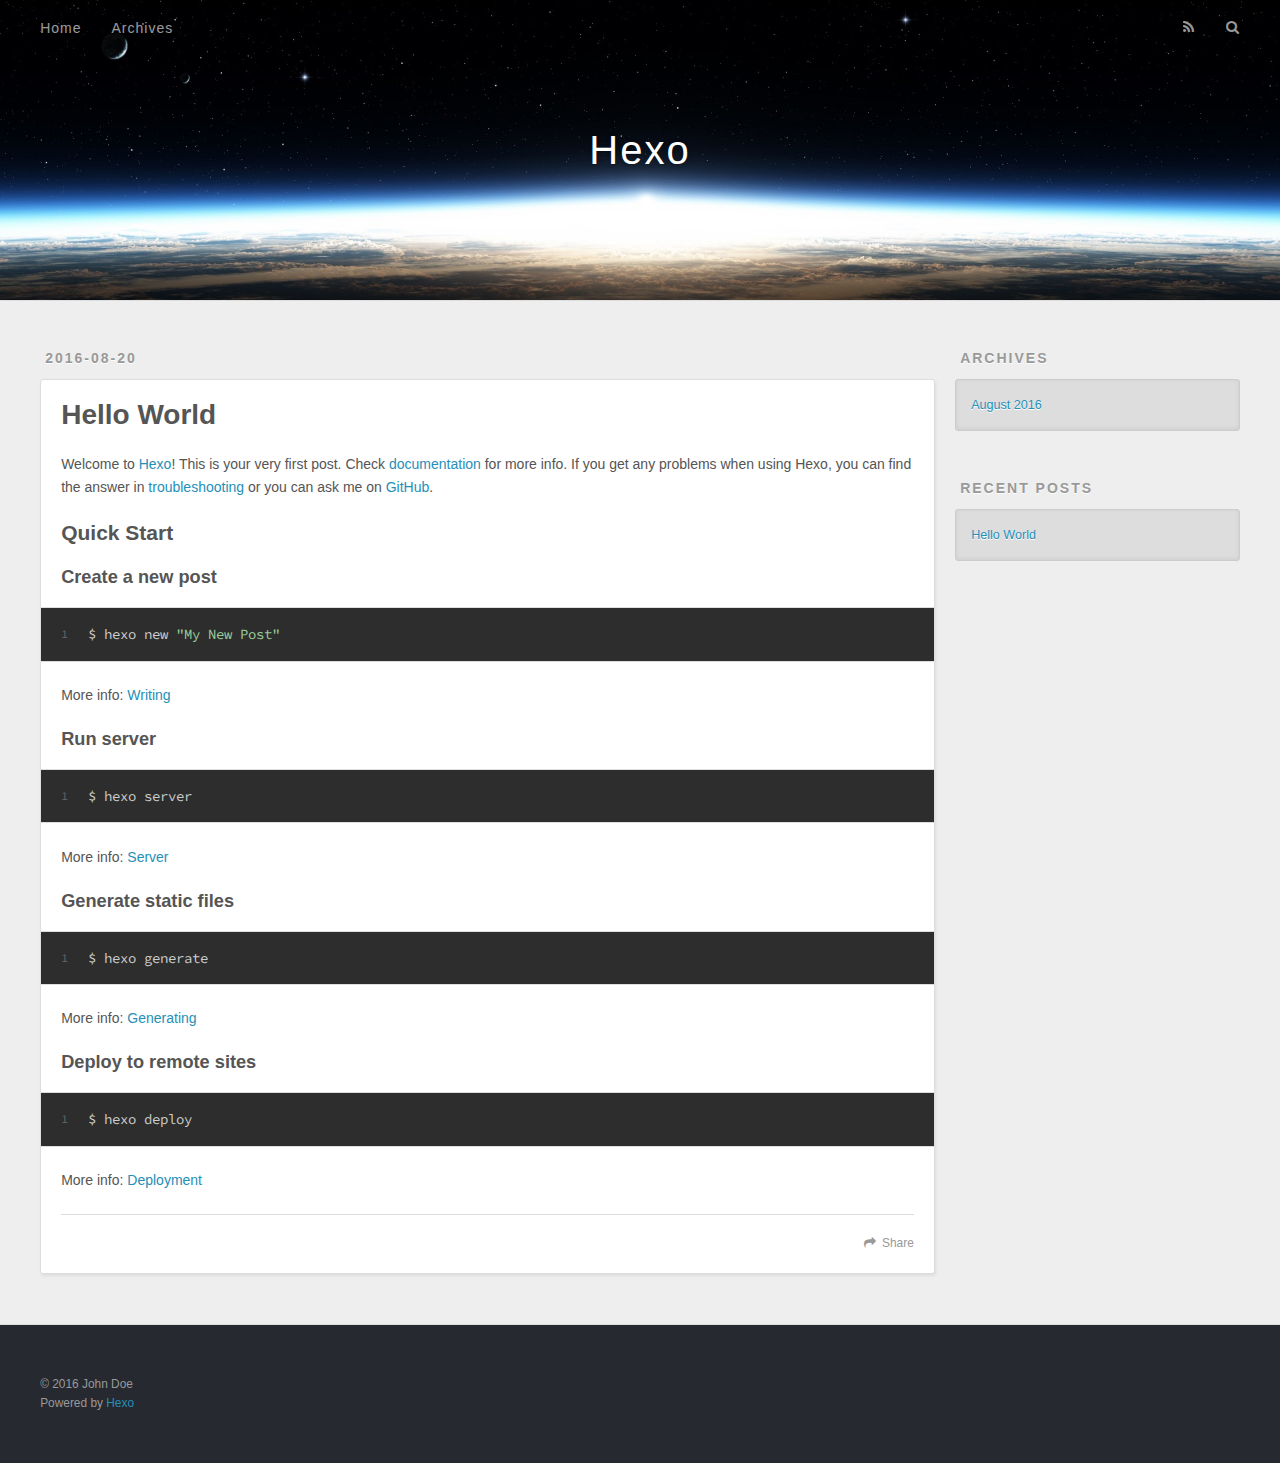
<file: index.html>
<!DOCTYPE html>
<html>
<head>
  <meta charset="utf-8">
  
  <title>Hexo</title>
  <meta name="viewport" content="width=device-width, initial-scale=1, maximum-scale=1">
  <meta property="og:type" content="website">
<meta property="og:title" content="Hexo">
<meta property="og:url" content="http://yoursite.com/index.html">
<meta property="og:site_name" content="Hexo">
<meta name="twitter:card" content="summary">
<meta name="twitter:title" content="Hexo">
  
    <link rel="alternate" href="/atom.xml" title="Hexo" type="application/atom+xml">
  
  
    <link rel="icon" href="/favicon.png">
  
  
    <link href="//fonts.googleapis.com/css?family=Source+Code+Pro" rel="stylesheet" type="text/css">
  
  <link rel="stylesheet" href="/css/style.css">
  

</head>

<body>
  <div id="container">
    <div id="wrap">
      <header id="header">
  <div id="banner"></div>
  <div id="header-outer" class="outer">
    <div id="header-title" class="inner">
      <h1 id="logo-wrap">
        <a href="/" id="logo">Hexo</a>
      </h1>
      
    </div>
    <div id="header-inner" class="inner">
      <nav id="main-nav">
        <a id="main-nav-toggle" class="nav-icon"></a>
        
          <a class="main-nav-link" href="/">Home</a>
        
          <a class="main-nav-link" href="/archives">Archives</a>
        
      </nav>
      <nav id="sub-nav">
        
          <a id="nav-rss-link" class="nav-icon" href="/atom.xml" title="RSS Feed"></a>
        
        <a id="nav-search-btn" class="nav-icon" title="Search"></a>
      </nav>
      <div id="search-form-wrap">
        <form action="//google.com/search" method="get" accept-charset="UTF-8" class="search-form"><input type="search" name="q" results="0" class="search-form-input" placeholder="Search"><button type="submit" class="search-form-submit">&#xF002;</button><input type="hidden" name="sitesearch" value="http://yoursite.com"></form>
      </div>
    </div>
  </div>
</header>
      <div class="outer">
        <section id="main">
  
    <article id="post-hello-world" class="article article-type-post" itemscope itemprop="blogPost">
  <div class="article-meta">
    <a href="/2016/08/20/hello-world/" class="article-date">
  <time datetime="2016-08-20T08:59:59.168Z" itemprop="datePublished">2016-08-20</time>
</a>
    
  </div>
  <div class="article-inner">
    
    
      <header class="article-header">
        
  
    <h1 itemprop="name">
      <a class="article-title" href="/2016/08/20/hello-world/">Hello World</a>
    </h1>
  

      </header>
    
    <div class="article-entry" itemprop="articleBody">
      
        <p>Welcome to <a href="https://hexo.io/" target="_blank" rel="external">Hexo</a>! This is your very first post. Check <a href="https://hexo.io/docs/" target="_blank" rel="external">documentation</a> for more info. If you get any problems when using Hexo, you can find the answer in <a href="https://hexo.io/docs/troubleshooting.html" target="_blank" rel="external">troubleshooting</a> or you can ask me on <a href="https://github.com/hexojs/hexo/issues" target="_blank" rel="external">GitHub</a>.</p>
<h2 id="Quick-Start"><a href="#Quick-Start" class="headerlink" title="Quick Start"></a>Quick Start</h2><h3 id="Create-a-new-post"><a href="#Create-a-new-post" class="headerlink" title="Create a new post"></a>Create a new post</h3><figure class="highlight bash"><table><tr><td class="gutter"><pre><div class="line">1</div></pre></td><td class="code"><pre><div class="line">$ hexo new <span class="string">"My New Post"</span></div></pre></td></tr></table></figure>
<p>More info: <a href="https://hexo.io/docs/writing.html" target="_blank" rel="external">Writing</a></p>
<h3 id="Run-server"><a href="#Run-server" class="headerlink" title="Run server"></a>Run server</h3><figure class="highlight bash"><table><tr><td class="gutter"><pre><div class="line">1</div></pre></td><td class="code"><pre><div class="line">$ hexo server</div></pre></td></tr></table></figure>
<p>More info: <a href="https://hexo.io/docs/server.html" target="_blank" rel="external">Server</a></p>
<h3 id="Generate-static-files"><a href="#Generate-static-files" class="headerlink" title="Generate static files"></a>Generate static files</h3><figure class="highlight bash"><table><tr><td class="gutter"><pre><div class="line">1</div></pre></td><td class="code"><pre><div class="line">$ hexo generate</div></pre></td></tr></table></figure>
<p>More info: <a href="https://hexo.io/docs/generating.html" target="_blank" rel="external">Generating</a></p>
<h3 id="Deploy-to-remote-sites"><a href="#Deploy-to-remote-sites" class="headerlink" title="Deploy to remote sites"></a>Deploy to remote sites</h3><figure class="highlight bash"><table><tr><td class="gutter"><pre><div class="line">1</div></pre></td><td class="code"><pre><div class="line">$ hexo deploy</div></pre></td></tr></table></figure>
<p>More info: <a href="https://hexo.io/docs/deployment.html" target="_blank" rel="external">Deployment</a></p>

      
    </div>
    <footer class="article-footer">
      <a data-url="http://yoursite.com/2016/08/20/hello-world/" data-id="cis2yfvpv0000cg6zcms3udvj" class="article-share-link">Share</a>
      
      
    </footer>
  </div>
  
</article>


  

</section>
        
          <aside id="sidebar">
  
    

  
    

  
    
  
    
  <div class="widget-wrap">
    <h3 class="widget-title">Archives</h3>
    <div class="widget">
      <ul class="archive-list"><li class="archive-list-item"><a class="archive-list-link" href="/archives/2016/08/">August 2016</a></li></ul>
    </div>
  </div>


  
    
  <div class="widget-wrap">
    <h3 class="widget-title">Recent Posts</h3>
    <div class="widget">
      <ul>
        
          <li>
            <a href="/2016/08/20/hello-world/">Hello World</a>
          </li>
        
      </ul>
    </div>
  </div>

  
</aside>
        
      </div>
      <footer id="footer">
  
  <div class="outer">
    <div id="footer-info" class="inner">
      &copy; 2016 John Doe<br>
      Powered by <a href="http://hexo.io/" target="_blank">Hexo</a>
    </div>
  </div>
</footer>
    </div>
    <nav id="mobile-nav">
  
    <a href="/" class="mobile-nav-link">Home</a>
  
    <a href="/archives" class="mobile-nav-link">Archives</a>
  
</nav>
    

<script src="//ajax.googleapis.com/ajax/libs/jquery/2.0.3/jquery.min.js"></script>


  <link rel="stylesheet" href="/fancybox/jquery.fancybox.css">
  <script src="/fancybox/jquery.fancybox.pack.js"></script>


<script src="/js/script.js"></script>

  </div>
</body>
</html>
</file>
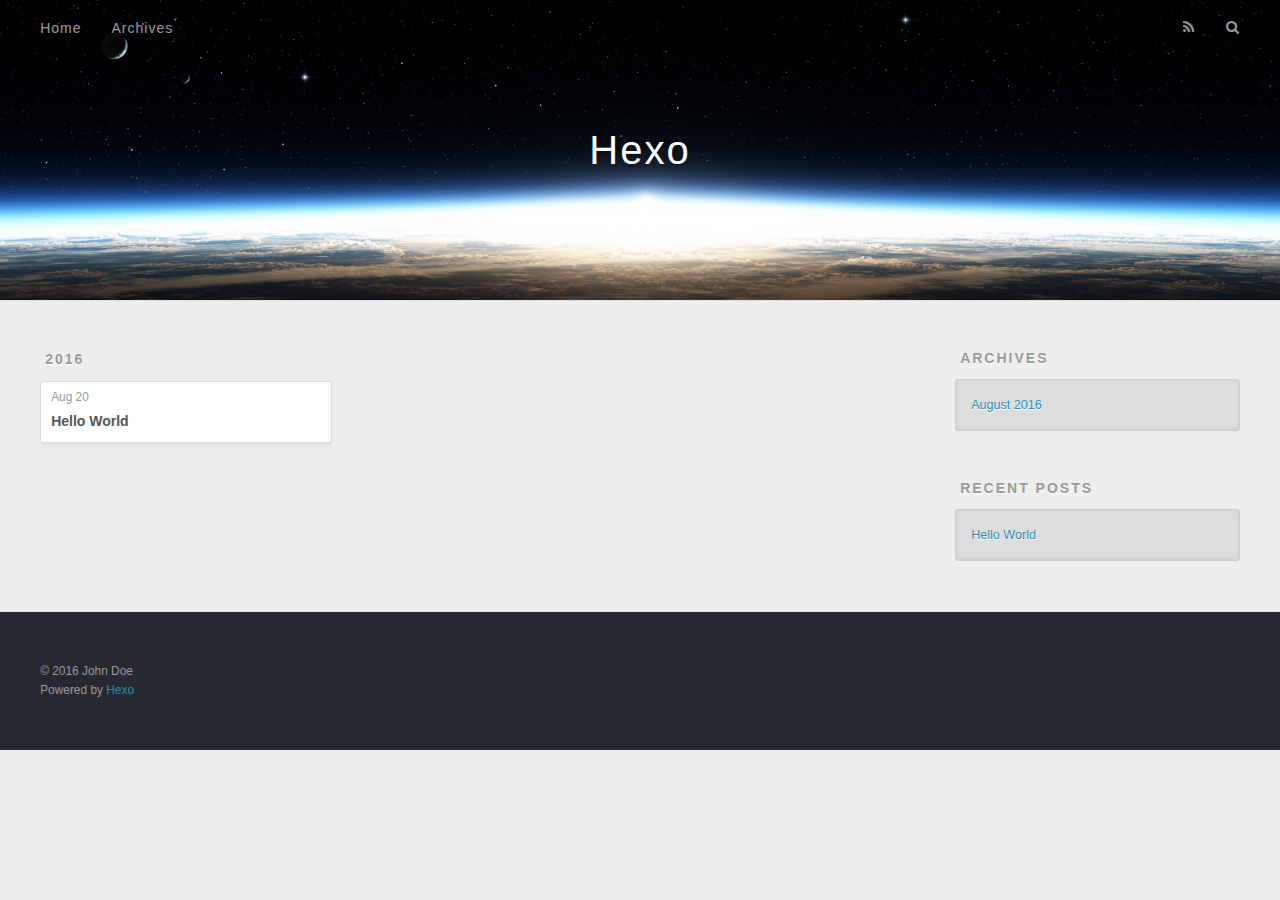
<file: archives/index.html>
<!DOCTYPE html>
<html>
<head>
  <meta charset="utf-8">
  
  <title>Archives | Hexo</title>
  <meta name="viewport" content="width=device-width, initial-scale=1, maximum-scale=1">
  <meta property="og:type" content="website">
<meta property="og:title" content="Hexo">
<meta property="og:url" content="http://yoursite.com/archives/index.html">
<meta property="og:site_name" content="Hexo">
<meta name="twitter:card" content="summary">
<meta name="twitter:title" content="Hexo">
  
    <link rel="alternate" href="/atom.xml" title="Hexo" type="application/atom+xml">
  
  
    <link rel="icon" href="/favicon.png">
  
  
    <link href="//fonts.googleapis.com/css?family=Source+Code+Pro" rel="stylesheet" type="text/css">
  
  <link rel="stylesheet" href="/css/style.css">
  

</head>

<body>
  <div id="container">
    <div id="wrap">
      <header id="header">
  <div id="banner"></div>
  <div id="header-outer" class="outer">
    <div id="header-title" class="inner">
      <h1 id="logo-wrap">
        <a href="/" id="logo">Hexo</a>
      </h1>
      
    </div>
    <div id="header-inner" class="inner">
      <nav id="main-nav">
        <a id="main-nav-toggle" class="nav-icon"></a>
        
          <a class="main-nav-link" href="/">Home</a>
        
          <a class="main-nav-link" href="/archives">Archives</a>
        
      </nav>
      <nav id="sub-nav">
        
          <a id="nav-rss-link" class="nav-icon" href="/atom.xml" title="RSS Feed"></a>
        
        <a id="nav-search-btn" class="nav-icon" title="Search"></a>
      </nav>
      <div id="search-form-wrap">
        <form action="//google.com/search" method="get" accept-charset="UTF-8" class="search-form"><input type="search" name="q" results="0" class="search-form-input" placeholder="Search"><button type="submit" class="search-form-submit">&#xF002;</button><input type="hidden" name="sitesearch" value="http://yoursite.com"></form>
      </div>
    </div>
  </div>
</header>
      <div class="outer">
        <section id="main">
  
  
    
    
      
      
      <section class="archives-wrap">
        <div class="archive-year-wrap">
          <a href="/archives/2016" class="archive-year">2016</a>
        </div>
        <div class="archives">
    
    <article class="archive-article archive-type-post">
  <div class="archive-article-inner">
    <header class="archive-article-header">
      <a href="/2016/08/20/hello-world/" class="archive-article-date">
  <time datetime="2016-08-20T08:59:59.168Z" itemprop="datePublished">Aug 20</time>
</a>
      
  
    <h1 itemprop="name">
      <a class="archive-article-title" href="/2016/08/20/hello-world/">Hello World</a>
    </h1>
  

    </header>
  </div>
</article>
  
  
    </div></section>
  

</section>
        
          <aside id="sidebar">
  
    

  
    

  
    
  
    
  <div class="widget-wrap">
    <h3 class="widget-title">Archives</h3>
    <div class="widget">
      <ul class="archive-list"><li class="archive-list-item"><a class="archive-list-link" href="/archives/2016/08/">August 2016</a></li></ul>
    </div>
  </div>


  
    
  <div class="widget-wrap">
    <h3 class="widget-title">Recent Posts</h3>
    <div class="widget">
      <ul>
        
          <li>
            <a href="/2016/08/20/hello-world/">Hello World</a>
          </li>
        
      </ul>
    </div>
  </div>

  
</aside>
        
      </div>
      <footer id="footer">
  
  <div class="outer">
    <div id="footer-info" class="inner">
      &copy; 2016 John Doe<br>
      Powered by <a href="http://hexo.io/" target="_blank">Hexo</a>
    </div>
  </div>
</footer>
    </div>
    <nav id="mobile-nav">
  
    <a href="/" class="mobile-nav-link">Home</a>
  
    <a href="/archives" class="mobile-nav-link">Archives</a>
  
</nav>
    

<script src="//ajax.googleapis.com/ajax/libs/jquery/2.0.3/jquery.min.js"></script>


  <link rel="stylesheet" href="/fancybox/jquery.fancybox.css">
  <script src="/fancybox/jquery.fancybox.pack.js"></script>


<script src="/js/script.js"></script>

  </div>
</body>
</html>
</file>
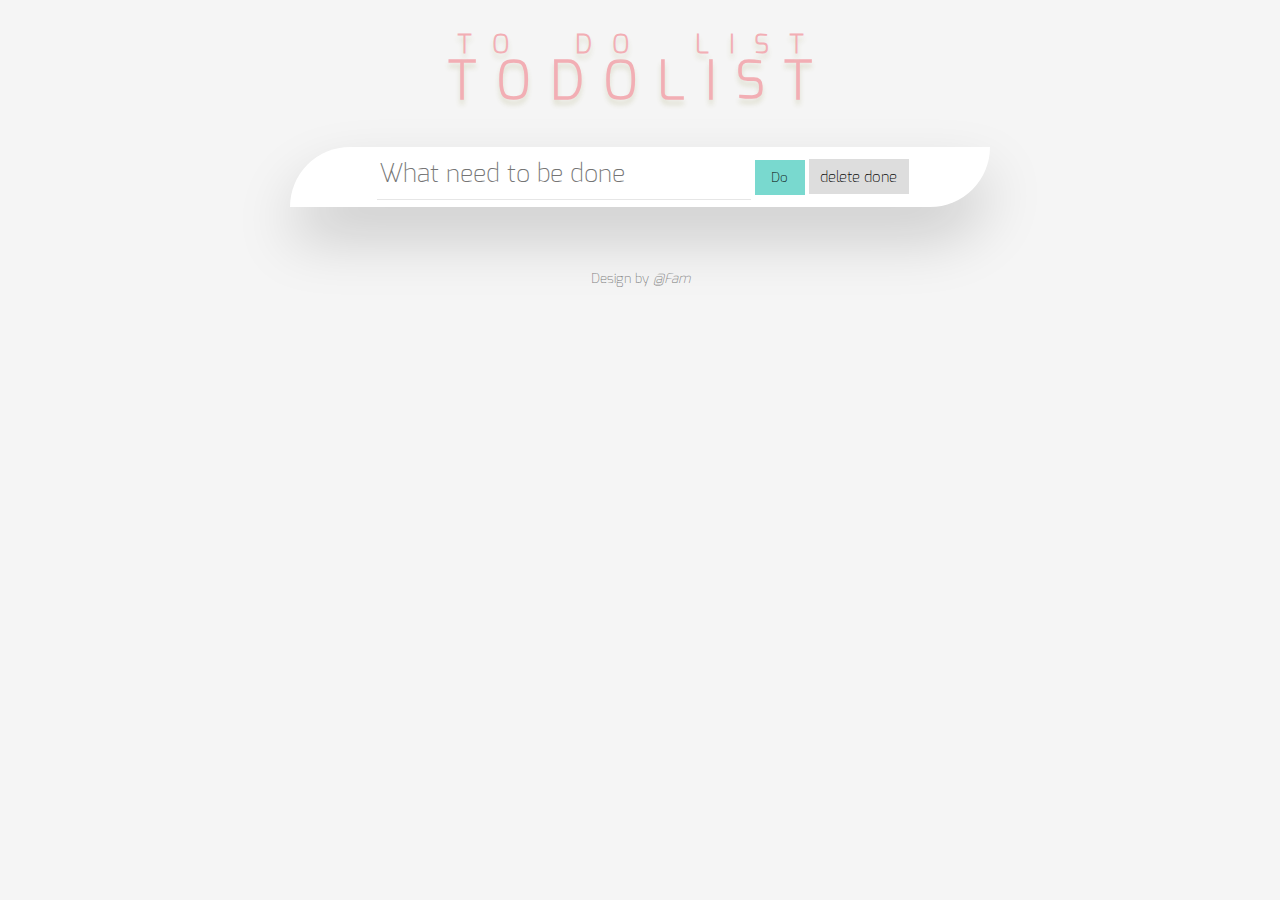
<file: TODOLIST/index.html>
<!DOCTYPE html>
<html lang="en">
<head>
    <meta charset="UTF-8">
    <title>TODOLIST</title>
    <link rel="stylesheet" type="text/css" href="style.css">
</head>
<body>
<div id="bodycenter">
<header>
    <h1><ruby>Todolist<rp>(</rp><rt>to do list</rt><rp>)</rp></ruby></h1>
</header>
<section id="main">
    <input type="input" name="" id="taskEnter" placeholder="What need to be done">
    <input type="button" name="creat" value="Do" id="creatbutton" onclick="creatTask()">
    <input type="button" name="delete" value="delete done" onclick="deldone()" id="delbutton">
</section>
<footer>
    <small>Design by <em>@Fam</em></small>
 </footer>

 <script type="text/javascript" src="dolist.js"></script>
 </div>
</body>
</html>
</file>
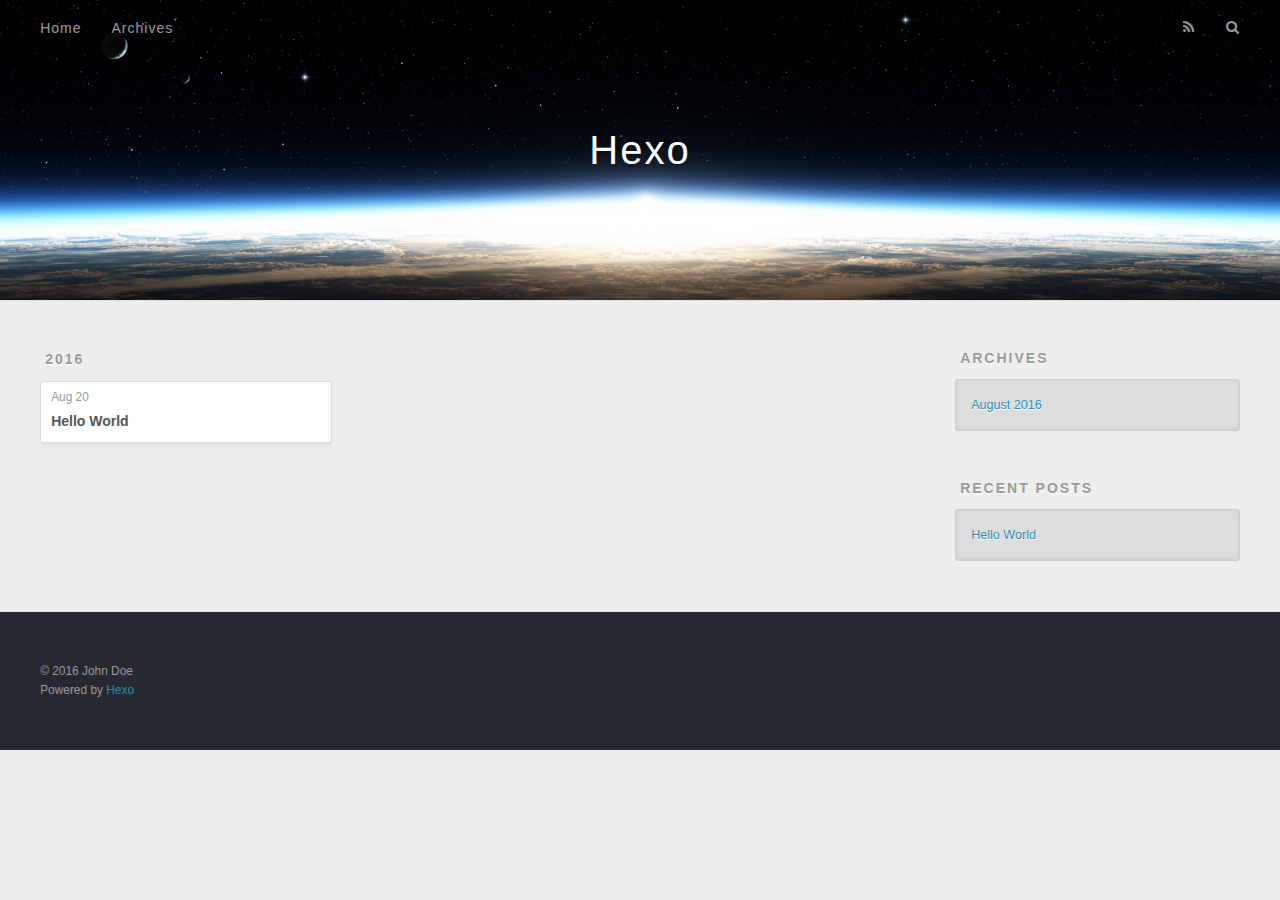
<file: archives/2016/index.html>
<!DOCTYPE html>
<html>
<head>
  <meta charset="utf-8">
  
  <title>Archives: 2016 | Hexo</title>
  <meta name="viewport" content="width=device-width, initial-scale=1, maximum-scale=1">
  <meta property="og:type" content="website">
<meta property="og:title" content="Hexo">
<meta property="og:url" content="http://yoursite.com/archives/2016/index.html">
<meta property="og:site_name" content="Hexo">
<meta name="twitter:card" content="summary">
<meta name="twitter:title" content="Hexo">
  
    <link rel="alternate" href="/atom.xml" title="Hexo" type="application/atom+xml">
  
  
    <link rel="icon" href="/favicon.png">
  
  
    <link href="//fonts.googleapis.com/css?family=Source+Code+Pro" rel="stylesheet" type="text/css">
  
  <link rel="stylesheet" href="/css/style.css">
  

</head>

<body>
  <div id="container">
    <div id="wrap">
      <header id="header">
  <div id="banner"></div>
  <div id="header-outer" class="outer">
    <div id="header-title" class="inner">
      <h1 id="logo-wrap">
        <a href="/" id="logo">Hexo</a>
      </h1>
      
    </div>
    <div id="header-inner" class="inner">
      <nav id="main-nav">
        <a id="main-nav-toggle" class="nav-icon"></a>
        
          <a class="main-nav-link" href="/">Home</a>
        
          <a class="main-nav-link" href="/archives">Archives</a>
        
      </nav>
      <nav id="sub-nav">
        
          <a id="nav-rss-link" class="nav-icon" href="/atom.xml" title="RSS Feed"></a>
        
        <a id="nav-search-btn" class="nav-icon" title="Search"></a>
      </nav>
      <div id="search-form-wrap">
        <form action="//google.com/search" method="get" accept-charset="UTF-8" class="search-form"><input type="search" name="q" results="0" class="search-form-input" placeholder="Search"><button type="submit" class="search-form-submit">&#xF002;</button><input type="hidden" name="sitesearch" value="http://yoursite.com"></form>
      </div>
    </div>
  </div>
</header>
      <div class="outer">
        <section id="main">
  
  
    
    
      
      
      <section class="archives-wrap">
        <div class="archive-year-wrap">
          <a href="/archives/2016" class="archive-year">2016</a>
        </div>
        <div class="archives">
    
    <article class="archive-article archive-type-post">
  <div class="archive-article-inner">
    <header class="archive-article-header">
      <a href="/2016/08/20/hello-world/" class="archive-article-date">
  <time datetime="2016-08-20T08:59:59.168Z" itemprop="datePublished">Aug 20</time>
</a>
      
  
    <h1 itemprop="name">
      <a class="archive-article-title" href="/2016/08/20/hello-world/">Hello World</a>
    </h1>
  

    </header>
  </div>
</article>
  
  
    </div></section>
  

</section>
        
          <aside id="sidebar">
  
    

  
    

  
    
  
    
  <div class="widget-wrap">
    <h3 class="widget-title">Archives</h3>
    <div class="widget">
      <ul class="archive-list"><li class="archive-list-item"><a class="archive-list-link" href="/archives/2016/08/">August 2016</a></li></ul>
    </div>
  </div>


  
    
  <div class="widget-wrap">
    <h3 class="widget-title">Recent Posts</h3>
    <div class="widget">
      <ul>
        
          <li>
            <a href="/2016/08/20/hello-world/">Hello World</a>
          </li>
        
      </ul>
    </div>
  </div>

  
</aside>
        
      </div>
      <footer id="footer">
  
  <div class="outer">
    <div id="footer-info" class="inner">
      &copy; 2016 John Doe<br>
      Powered by <a href="http://hexo.io/" target="_blank">Hexo</a>
    </div>
  </div>
</footer>
    </div>
    <nav id="mobile-nav">
  
    <a href="/" class="mobile-nav-link">Home</a>
  
    <a href="/archives" class="mobile-nav-link">Archives</a>
  
</nav>
    

<script src="//ajax.googleapis.com/ajax/libs/jquery/2.0.3/jquery.min.js"></script>


  <link rel="stylesheet" href="/fancybox/jquery.fancybox.css">
  <script src="/fancybox/jquery.fancybox.pack.js"></script>


<script src="/js/script.js"></script>

  </div>
</body>
</html>
</file>
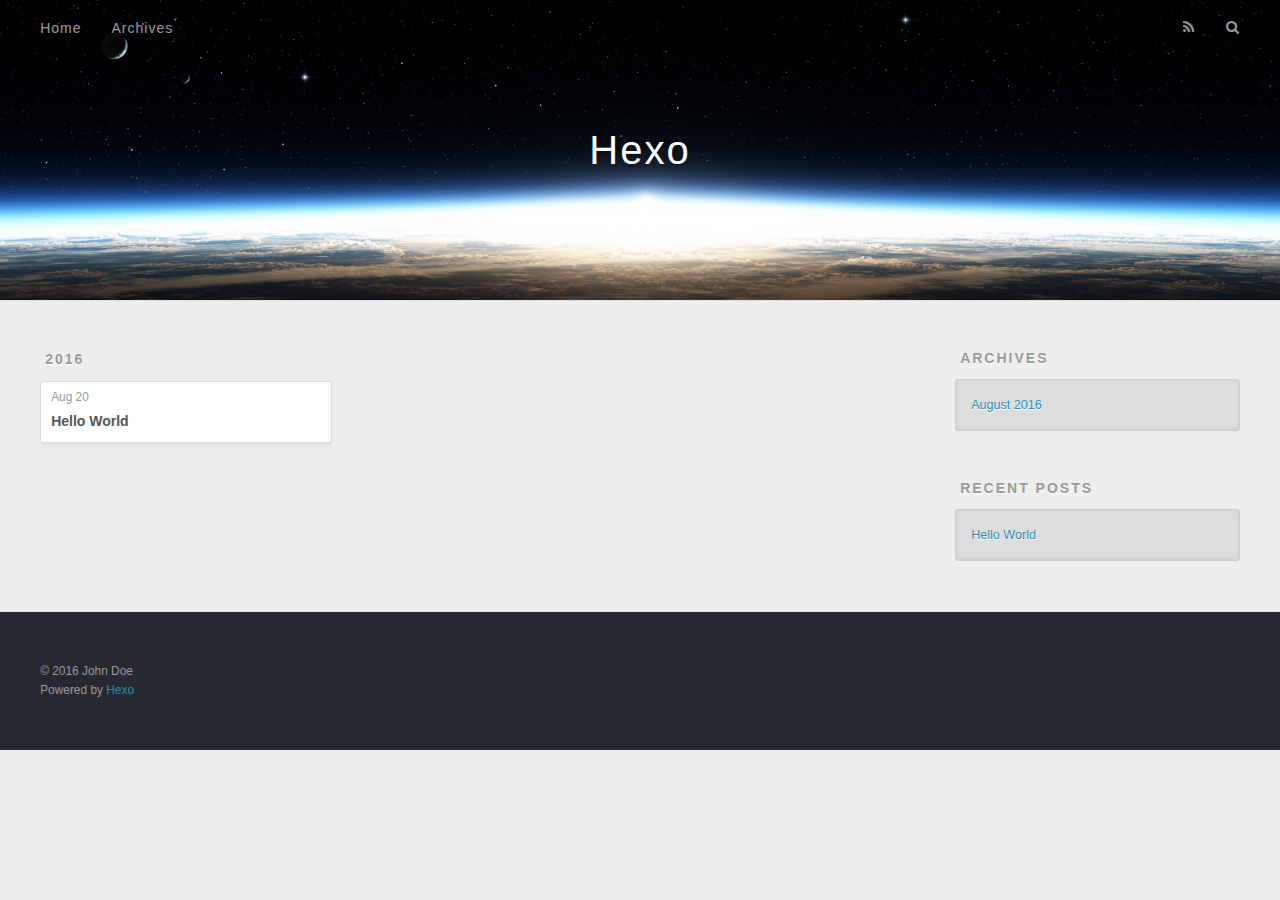
<file: archives/2016/08/index.html>
<!DOCTYPE html>
<html>
<head>
  <meta charset="utf-8">
  
  <title>Archives: 2016/8 | Hexo</title>
  <meta name="viewport" content="width=device-width, initial-scale=1, maximum-scale=1">
  <meta property="og:type" content="website">
<meta property="og:title" content="Hexo">
<meta property="og:url" content="http://yoursite.com/archives/2016/08/index.html">
<meta property="og:site_name" content="Hexo">
<meta name="twitter:card" content="summary">
<meta name="twitter:title" content="Hexo">
  
    <link rel="alternate" href="/atom.xml" title="Hexo" type="application/atom+xml">
  
  
    <link rel="icon" href="/favicon.png">
  
  
    <link href="//fonts.googleapis.com/css?family=Source+Code+Pro" rel="stylesheet" type="text/css">
  
  <link rel="stylesheet" href="/css/style.css">
  

</head>

<body>
  <div id="container">
    <div id="wrap">
      <header id="header">
  <div id="banner"></div>
  <div id="header-outer" class="outer">
    <div id="header-title" class="inner">
      <h1 id="logo-wrap">
        <a href="/" id="logo">Hexo</a>
      </h1>
      
    </div>
    <div id="header-inner" class="inner">
      <nav id="main-nav">
        <a id="main-nav-toggle" class="nav-icon"></a>
        
          <a class="main-nav-link" href="/">Home</a>
        
          <a class="main-nav-link" href="/archives">Archives</a>
        
      </nav>
      <nav id="sub-nav">
        
          <a id="nav-rss-link" class="nav-icon" href="/atom.xml" title="RSS Feed"></a>
        
        <a id="nav-search-btn" class="nav-icon" title="Search"></a>
      </nav>
      <div id="search-form-wrap">
        <form action="//google.com/search" method="get" accept-charset="UTF-8" class="search-form"><input type="search" name="q" results="0" class="search-form-input" placeholder="Search"><button type="submit" class="search-form-submit">&#xF002;</button><input type="hidden" name="sitesearch" value="http://yoursite.com"></form>
      </div>
    </div>
  </div>
</header>
      <div class="outer">
        <section id="main">
  
  
    
    
      
      
      <section class="archives-wrap">
        <div class="archive-year-wrap">
          <a href="/archives/2016" class="archive-year">2016</a>
        </div>
        <div class="archives">
    
    <article class="archive-article archive-type-post">
  <div class="archive-article-inner">
    <header class="archive-article-header">
      <a href="/2016/08/20/hello-world/" class="archive-article-date">
  <time datetime="2016-08-20T08:59:59.168Z" itemprop="datePublished">Aug 20</time>
</a>
      
  
    <h1 itemprop="name">
      <a class="archive-article-title" href="/2016/08/20/hello-world/">Hello World</a>
    </h1>
  

    </header>
  </div>
</article>
  
  
    </div></section>
  

</section>
        
          <aside id="sidebar">
  
    

  
    

  
    
  
    
  <div class="widget-wrap">
    <h3 class="widget-title">Archives</h3>
    <div class="widget">
      <ul class="archive-list"><li class="archive-list-item"><a class="archive-list-link" href="/archives/2016/08/">August 2016</a></li></ul>
    </div>
  </div>


  
    
  <div class="widget-wrap">
    <h3 class="widget-title">Recent Posts</h3>
    <div class="widget">
      <ul>
        
          <li>
            <a href="/2016/08/20/hello-world/">Hello World</a>
          </li>
        
      </ul>
    </div>
  </div>

  
</aside>
        
      </div>
      <footer id="footer">
  
  <div class="outer">
    <div id="footer-info" class="inner">
      &copy; 2016 John Doe<br>
      Powered by <a href="http://hexo.io/" target="_blank">Hexo</a>
    </div>
  </div>
</footer>
    </div>
    <nav id="mobile-nav">
  
    <a href="/" class="mobile-nav-link">Home</a>
  
    <a href="/archives" class="mobile-nav-link">Archives</a>
  
</nav>
    

<script src="//ajax.googleapis.com/ajax/libs/jquery/2.0.3/jquery.min.js"></script>


  <link rel="stylesheet" href="/fancybox/jquery.fancybox.css">
  <script src="/fancybox/jquery.fancybox.pack.js"></script>


<script src="/js/script.js"></script>

  </div>
</body>
</html>
</file>
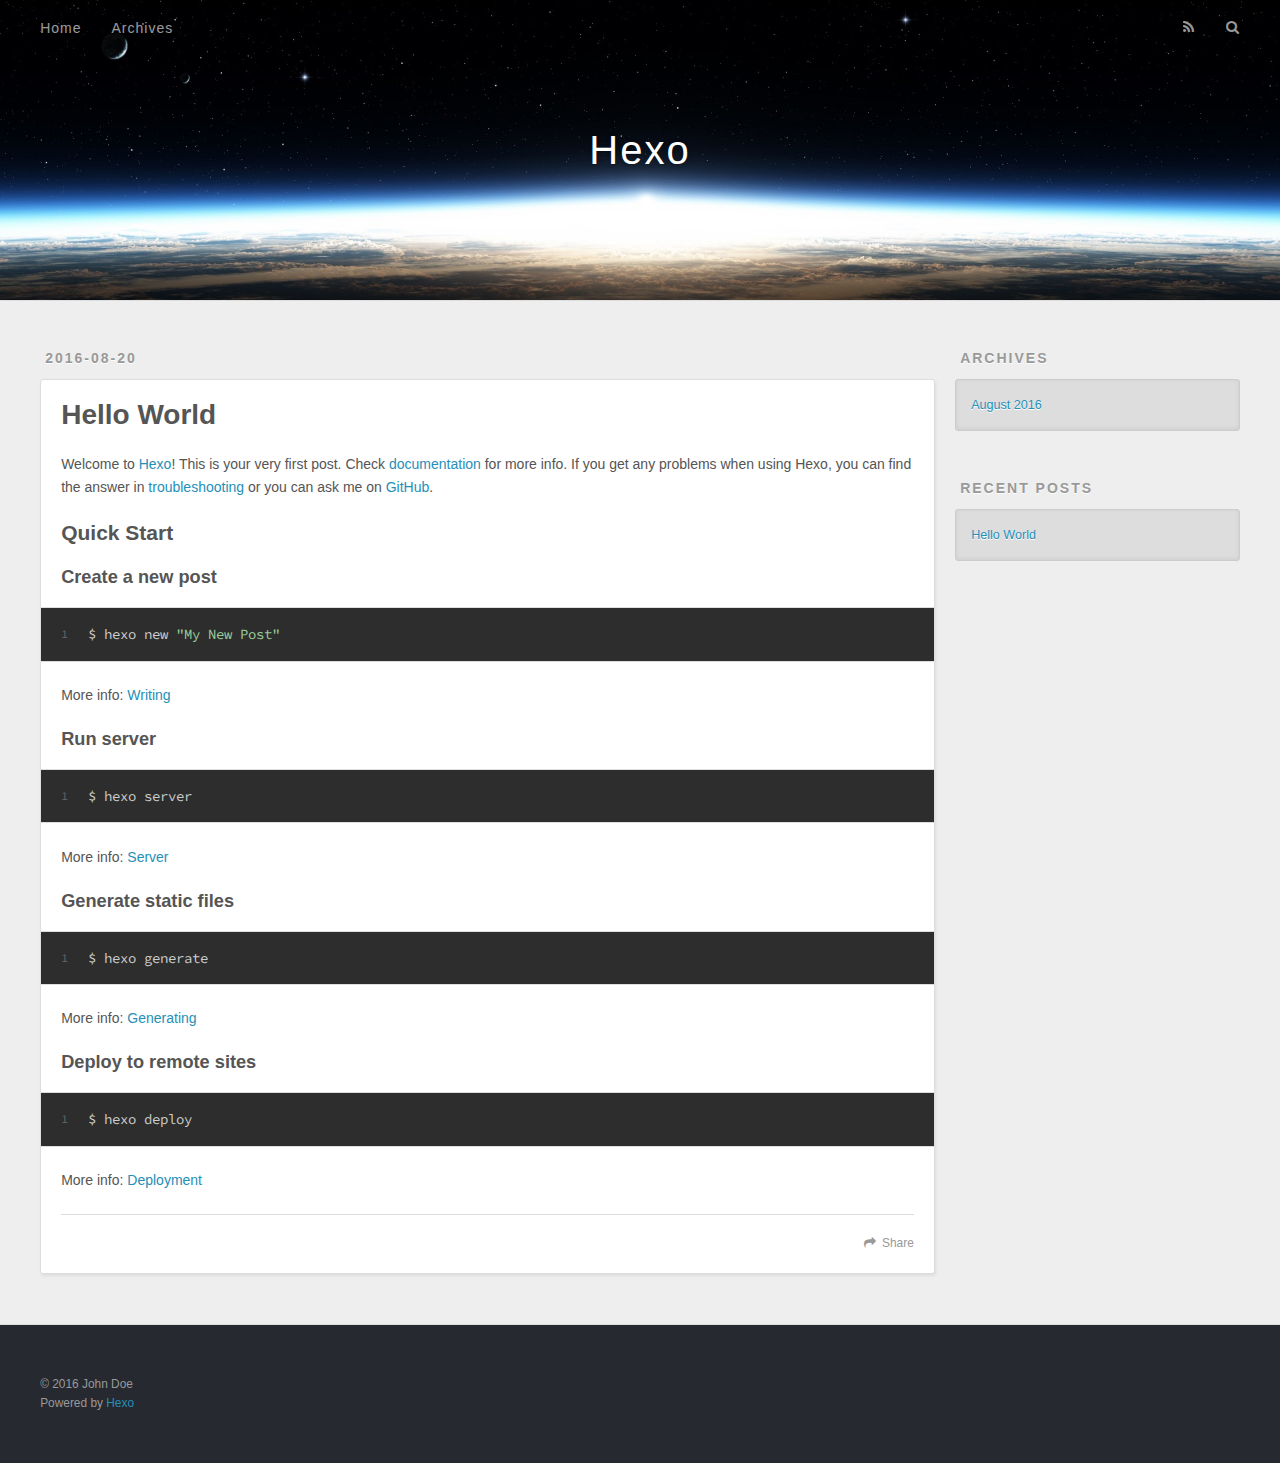
<file: 2016/08/20/hello-world/index.html>
<!DOCTYPE html>
<html>
<head>
  <meta charset="utf-8">
  
  <title>Hello World | Hexo</title>
  <meta name="viewport" content="width=device-width, initial-scale=1, maximum-scale=1">
  <meta name="description" content="Welcome to Hexo! This is your very first post. Check documentation for more info. If you get any problems when using Hexo, you can find the answer in troubleshooting or you can ask me on GitHub.
Quick">
<meta property="og:type" content="article">
<meta property="og:title" content="Hello World">
<meta property="og:url" content="http://yoursite.com/2016/08/20/hello-world/index.html">
<meta property="og:site_name" content="Hexo">
<meta property="og:description" content="Welcome to Hexo! This is your very first post. Check documentation for more info. If you get any problems when using Hexo, you can find the answer in troubleshooting or you can ask me on GitHub.
Quick">
<meta property="og:updated_time" content="2016-08-20T08:59:59.177Z">
<meta name="twitter:card" content="summary">
<meta name="twitter:title" content="Hello World">
<meta name="twitter:description" content="Welcome to Hexo! This is your very first post. Check documentation for more info. If you get any problems when using Hexo, you can find the answer in troubleshooting or you can ask me on GitHub.
Quick">
  
    <link rel="alternate" href="/atom.xml" title="Hexo" type="application/atom+xml">
  
  
    <link rel="icon" href="/favicon.png">
  
  
    <link href="//fonts.googleapis.com/css?family=Source+Code+Pro" rel="stylesheet" type="text/css">
  
  <link rel="stylesheet" href="/css/style.css">
  

</head>

<body>
  <div id="container">
    <div id="wrap">
      <header id="header">
  <div id="banner"></div>
  <div id="header-outer" class="outer">
    <div id="header-title" class="inner">
      <h1 id="logo-wrap">
        <a href="/" id="logo">Hexo</a>
      </h1>
      
    </div>
    <div id="header-inner" class="inner">
      <nav id="main-nav">
        <a id="main-nav-toggle" class="nav-icon"></a>
        
          <a class="main-nav-link" href="/">Home</a>
        
          <a class="main-nav-link" href="/archives">Archives</a>
        
      </nav>
      <nav id="sub-nav">
        
          <a id="nav-rss-link" class="nav-icon" href="/atom.xml" title="RSS Feed"></a>
        
        <a id="nav-search-btn" class="nav-icon" title="Search"></a>
      </nav>
      <div id="search-form-wrap">
        <form action="//google.com/search" method="get" accept-charset="UTF-8" class="search-form"><input type="search" name="q" results="0" class="search-form-input" placeholder="Search"><button type="submit" class="search-form-submit">&#xF002;</button><input type="hidden" name="sitesearch" value="http://yoursite.com"></form>
      </div>
    </div>
  </div>
</header>
      <div class="outer">
        <section id="main"><article id="post-hello-world" class="article article-type-post" itemscope itemprop="blogPost">
  <div class="article-meta">
    <a href="/2016/08/20/hello-world/" class="article-date">
  <time datetime="2016-08-20T08:59:59.168Z" itemprop="datePublished">2016-08-20</time>
</a>
    
  </div>
  <div class="article-inner">
    
    
      <header class="article-header">
        
  
    <h1 class="article-title" itemprop="name">
      Hello World
    </h1>
  

      </header>
    
    <div class="article-entry" itemprop="articleBody">
      
        <p>Welcome to <a href="https://hexo.io/" target="_blank" rel="external">Hexo</a>! This is your very first post. Check <a href="https://hexo.io/docs/" target="_blank" rel="external">documentation</a> for more info. If you get any problems when using Hexo, you can find the answer in <a href="https://hexo.io/docs/troubleshooting.html" target="_blank" rel="external">troubleshooting</a> or you can ask me on <a href="https://github.com/hexojs/hexo/issues" target="_blank" rel="external">GitHub</a>.</p>
<h2 id="Quick-Start"><a href="#Quick-Start" class="headerlink" title="Quick Start"></a>Quick Start</h2><h3 id="Create-a-new-post"><a href="#Create-a-new-post" class="headerlink" title="Create a new post"></a>Create a new post</h3><figure class="highlight bash"><table><tr><td class="gutter"><pre><div class="line">1</div></pre></td><td class="code"><pre><div class="line">$ hexo new <span class="string">"My New Post"</span></div></pre></td></tr></table></figure>
<p>More info: <a href="https://hexo.io/docs/writing.html" target="_blank" rel="external">Writing</a></p>
<h3 id="Run-server"><a href="#Run-server" class="headerlink" title="Run server"></a>Run server</h3><figure class="highlight bash"><table><tr><td class="gutter"><pre><div class="line">1</div></pre></td><td class="code"><pre><div class="line">$ hexo server</div></pre></td></tr></table></figure>
<p>More info: <a href="https://hexo.io/docs/server.html" target="_blank" rel="external">Server</a></p>
<h3 id="Generate-static-files"><a href="#Generate-static-files" class="headerlink" title="Generate static files"></a>Generate static files</h3><figure class="highlight bash"><table><tr><td class="gutter"><pre><div class="line">1</div></pre></td><td class="code"><pre><div class="line">$ hexo generate</div></pre></td></tr></table></figure>
<p>More info: <a href="https://hexo.io/docs/generating.html" target="_blank" rel="external">Generating</a></p>
<h3 id="Deploy-to-remote-sites"><a href="#Deploy-to-remote-sites" class="headerlink" title="Deploy to remote sites"></a>Deploy to remote sites</h3><figure class="highlight bash"><table><tr><td class="gutter"><pre><div class="line">1</div></pre></td><td class="code"><pre><div class="line">$ hexo deploy</div></pre></td></tr></table></figure>
<p>More info: <a href="https://hexo.io/docs/deployment.html" target="_blank" rel="external">Deployment</a></p>

      
    </div>
    <footer class="article-footer">
      <a data-url="http://yoursite.com/2016/08/20/hello-world/" data-id="cis2yfvpv0000cg6zcms3udvj" class="article-share-link">Share</a>
      
      
    </footer>
  </div>
  
    
  
</article>

</section>
        
          <aside id="sidebar">
  
    

  
    

  
    
  
    
  <div class="widget-wrap">
    <h3 class="widget-title">Archives</h3>
    <div class="widget">
      <ul class="archive-list"><li class="archive-list-item"><a class="archive-list-link" href="/archives/2016/08/">August 2016</a></li></ul>
    </div>
  </div>


  
    
  <div class="widget-wrap">
    <h3 class="widget-title">Recent Posts</h3>
    <div class="widget">
      <ul>
        
          <li>
            <a href="/2016/08/20/hello-world/">Hello World</a>
          </li>
        
      </ul>
    </div>
  </div>

  
</aside>
        
      </div>
      <footer id="footer">
  
  <div class="outer">
    <div id="footer-info" class="inner">
      &copy; 2016 John Doe<br>
      Powered by <a href="http://hexo.io/" target="_blank">Hexo</a>
    </div>
  </div>
</footer>
    </div>
    <nav id="mobile-nav">
  
    <a href="/" class="mobile-nav-link">Home</a>
  
    <a href="/archives" class="mobile-nav-link">Archives</a>
  
</nav>
    

<script src="//ajax.googleapis.com/ajax/libs/jquery/2.0.3/jquery.min.js"></script>


  <link rel="stylesheet" href="/fancybox/jquery.fancybox.css">
  <script src="/fancybox/jquery.fancybox.pack.js"></script>


<script src="/js/script.js"></script>

  </div>
</body>
</html>
</file>
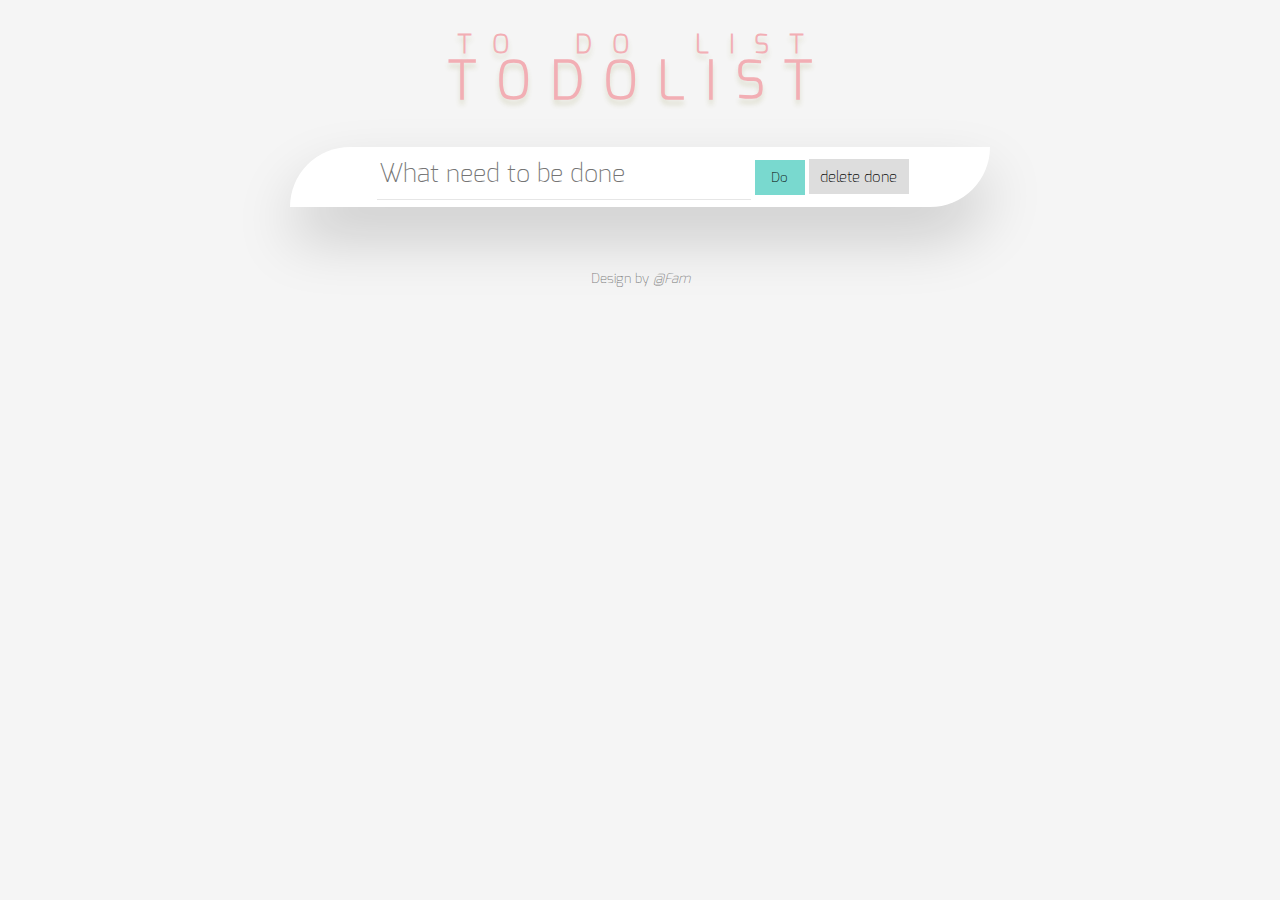
<file: TODOLIST/todolist.html>
<!DOCTYPE html>
<html lang="en">
<head>
    <meta charset="UTF-8">
    <title>TODOLIST</title>
    <link rel="stylesheet" type="text/css" href="style.css">
</head>
<body>
<div id="bodycenter">
<header>
    <h1><ruby>Todolist<rp>(</rp><rt>to do list</rt><rp>)</rp></ruby></h1>
</header>
<section id="main">
    <input type="input" name="" id="taskEnter" placeholder="What need to be done">
    <input type="button" name="creat" value="Do" id="creatbutton" onclick="creatTask()">
    <input type="button" name="delete" value="delete done" onclick="deldone()" id="delbutton">
</section>
<footer>
    <small>Design by <em>@Fam</em></small>
 </footer>

 <script type="text/javascript" src="dolist.js"></script>
 </div>
</body>
</html>
</file>
<file: css/style.css>
body {
  width: 100%;
}
body:before,
body:after {
  content: "";
  display: table;
}
body:after {
  clear: both;
}
html,
body,
div,
span,
applet,
object,
iframe,
h1,
h2,
h3,
h4,
h5,
h6,
p,
blockquote,
pre,
a,
abbr,
acronym,
address,
big,
cite,
code,
del,
dfn,
em,
img,
ins,
kbd,
q,
s,
samp,
small,
strike,
strong,
sub,
sup,
tt,
var,
dl,
dt,
dd,
ol,
ul,
li,
fieldset,
form,
label,
legend,
table,
caption,
tbody,
tfoot,
thead,
tr,
th,
td {
  margin: 0;
  padding: 0;
  border: 0;
  outline: 0;
  font-weight: inherit;
  font-style: inherit;
  font-family: inherit;
  font-size: 100%;
  vertical-align: baseline;
}
body {
  line-height: 1;
  color: #000;
  background: #fff;
}
ol,
ul {
  list-style: none;
}
table {
  border-collapse: separate;
  border-spacing: 0;
  vertical-align: middle;
}
caption,
th,
td {
  text-align: left;
  font-weight: normal;
  vertical-align: middle;
}
a img {
  border: none;
}
input,
button {
  margin: 0;
  padding: 0;
}
input::-moz-focus-inner,
button::-moz-focus-inner {
  border: 0;
  padding: 0;
}
@font-face {
  font-family: FontAwesome;
  font-style: normal;
  font-weight: normal;
  src: url("fonts/fontawesome-webfont.eot?v=#4.0.3");
  src: url("fonts/fontawesome-webfont.eot?#iefix&v=#4.0.3") format("embedded-opentype"), url("fonts/fontawesome-webfont.woff?v=#4.0.3") format("woff"), url("fonts/fontawesome-webfont.ttf?v=#4.0.3") format("truetype"), url("fonts/fontawesome-webfont.svg#fontawesomeregular?v=#4.0.3") format("svg");
}
html,
body,
#container {
  height: 100%;
}
body {
  background: #eee;
  font: 14px "Helvetica Neue", Helvetica, Arial, sans-serif;
  -webkit-text-size-adjust: 100%;
}
.outer {
  max-width: 1220px;
  margin: 0 auto;
  padding: 0 20px;
}
.outer:before,
.outer:after {
  content: "";
  display: table;
}
.outer:after {
  clear: both;
}
.inner {
  display: inline;
  float: left;
  width: 98.3333333333333%;
  margin: 0 0.8333333333333%;
}
.left,
.alignleft {
  float: left;
}
.right,
.alignright {
  float: right;
}
.clear {
  clear: both;
}
#container {
  position: relative;
}
.mobile-nav-on {
  overflow: hidden;
}
#wrap {
  height: 100%;
  width: 100%;
  position: absolute;
  top: 0;
  left: 0;
  -webkit-transition: 0.2s ease-out;
  -moz-transition: 0.2s ease-out;
  -ms-transition: 0.2s ease-out;
  transition: 0.2s ease-out;
  z-index: 1;
  background: #eee;
}
.mobile-nav-on #wrap {
  left: 280px;
}
@media screen and (min-width: 768px) {
  #main {
    display: inline;
    float: left;
    width: 73.3333333333333%;
    margin: 0 0.8333333333333%;
  }
}
.article-date,
.article-category-link,
.archive-year,
.widget-title {
  text-decoration: none;
  text-transform: uppercase;
  letter-spacing: 2px;
  color: #999;
  margin-bottom: 1em;
  margin-left: 5px;
  line-height: 1em;
  text-shadow: 0 1px #fff;
  font-weight: bold;
}
.article-inner,
.archive-article-inner {
  background: #fff;
  -webkit-box-shadow: 1px 2px 3px #ddd;
  box-shadow: 1px 2px 3px #ddd;
  border: 1px solid #ddd;
  border-radius: 3px;
}
.article-entry h1,
.widget h1 {
  font-size: 2em;
}
.article-entry h2,
.widget h2 {
  font-size: 1.5em;
}
.article-entry h3,
.widget h3 {
  font-size: 1.3em;
}
.article-entry h4,
.widget h4 {
  font-size: 1.2em;
}
.article-entry h5,
.widget h5 {
  font-size: 1em;
}
.article-entry h6,
.widget h6 {
  font-size: 1em;
  color: #999;
}
.article-entry hr,
.widget hr {
  border: 1px dashed #ddd;
}
.article-entry strong,
.widget strong {
  font-weight: bold;
}
.article-entry em,
.widget em,
.article-entry cite,
.widget cite {
  font-style: italic;
}
.article-entry sup,
.widget sup,
.article-entry sub,
.widget sub {
  font-size: 0.75em;
  line-height: 0;
  position: relative;
  vertical-align: baseline;
}
.article-entry sup,
.widget sup {
  top: -0.5em;
}
.article-entry sub,
.widget sub {
  bottom: -0.2em;
}
.article-entry small,
.widget small {
  font-size: 0.85em;
}
.article-entry acronym,
.widget acronym,
.article-entry abbr,
.widget abbr {
  border-bottom: 1px dotted;
}
.article-entry ul,
.widget ul,
.article-entry ol,
.widget ol,
.article-entry dl,
.widget dl {
  margin: 0 20px;
  line-height: 1.6em;
}
.article-entry ul ul,
.widget ul ul,
.article-entry ol ul,
.widget ol ul,
.article-entry ul ol,
.widget ul ol,
.article-entry ol ol,
.widget ol ol {
  margin-top: 0;
  margin-bottom: 0;
}
.article-entry ul,
.widget ul {
  list-style: disc;
}
.article-entry ol,
.widget ol {
  list-style: decimal;
}
.article-entry dt,
.widget dt {
  font-weight: bold;
}
#header {
  height: 300px;
  position: relative;
  border-bottom: 1px solid #ddd;
}
#header:before,
#header:after {
  content: "";
  position: absolute;
  left: 0;
  right: 0;
  height: 40px;
}
#header:before {
  top: 0;
  background: -webkit-linear-gradient(rgba(0,0,0,0.2), transparent);
  background: -moz-linear-gradient(rgba(0,0,0,0.2), transparent);
  background: -ms-linear-gradient(rgba(0,0,0,0.2), transparent);
  background: linear-gradient(rgba(0,0,0,0.2), transparent);
}
#header:after {
  bottom: 0;
  background: -webkit-linear-gradient(transparent, rgba(0,0,0,0.2));
  background: -moz-linear-gradient(transparent, rgba(0,0,0,0.2));
  background: -ms-linear-gradient(transparent, rgba(0,0,0,0.2));
  background: linear-gradient(transparent, rgba(0,0,0,0.2));
}
#header-outer {
  height: 100%;
  position: relative;
}
#header-inner {
  position: relative;
  overflow: hidden;
}
#banner {
  position: absolute;
  top: 0;
  left: 0;
  width: 100%;
  height: 100%;
  background: url("images/banner.jpg") center #000;
  -webkit-background-size: cover;
  -moz-background-size: cover;
  background-size: cover;
  z-index: -1;
}
#header-title {
  text-align: center;
  height: 40px;
  position: absolute;
  top: 50%;
  left: 0;
  margin-top: -20px;
}
#logo,
#subtitle {
  text-decoration: none;
  color: #fff;
  font-weight: 300;
  text-shadow: 0 1px 4px rgba(0,0,0,0.3);
}
#logo {
  font-size: 40px;
  line-height: 40px;
  letter-spacing: 2px;
}
#subtitle {
  font-size: 16px;
  line-height: 16px;
  letter-spacing: 1px;
}
#subtitle-wrap {
  margin-top: 16px;
}
#main-nav {
  float: left;
  margin-left: -15px;
}
.nav-icon,
.main-nav-link {
  float: left;
  color: #fff;
  opacity: 0.6;
  text-decoration: none;
  text-shadow: 0 1px rgba(0,0,0,0.2);
  -webkit-transition: opacity 0.2s;
  -moz-transition: opacity 0.2s;
  -ms-transition: opacity 0.2s;
  transition: opacity 0.2s;
  display: block;
  padding: 20px 15px;
}
.nav-icon:hover,
.main-nav-link:hover {
  opacity: 1;
}
.nav-icon {
  font-family: FontAwesome;
  text-align: center;
  font-size: 14px;
  width: 14px;
  height: 14px;
  padding: 20px 15px;
  position: relative;
  cursor: pointer;
}
.main-nav-link {
  font-weight: 300;
  letter-spacing: 1px;
}
@media screen and (max-width: 479px) {
  .main-nav-link {
    display: none;
  }
}
#main-nav-toggle {
  display: none;
}
#main-nav-toggle:before {
  content: "\f0c9";
}
@media screen and (max-width: 479px) {
  #main-nav-toggle {
    display: block;
  }
}
#sub-nav {
  float: right;
  margin-right: -15px;
}
#nav-rss-link:before {
  content: "\f09e";
}
#nav-search-btn:before {
  content: "\f002";
}
#search-form-wrap {
  position: absolute;
  top: 15px;
  width: 150px;
  height: 30px;
  right: -150px;
  opacity: 0;
  -webkit-transition: 0.2s ease-out;
  -moz-transition: 0.2s ease-out;
  -ms-transition: 0.2s ease-out;
  transition: 0.2s ease-out;
}
#search-form-wrap.on {
  opacity: 1;
  right: 0;
}
@media screen and (max-width: 479px) {
  #search-form-wrap {
    width: 100%;
    right: -100%;
  }
}
.search-form {
  position: absolute;
  top: 0;
  left: 0;
  right: 0;
  background: #fff;
  padding: 5px 15px;
  border-radius: 15px;
  -webkit-box-shadow: 0 0 10px rgba(0,0,0,0.3);
  box-shadow: 0 0 10px rgba(0,0,0,0.3);
}
.search-form-input {
  border: none;
  background: none;
  color: #555;
  width: 100%;
  font: 13px "Helvetica Neue", Helvetica, Arial, sans-serif;
  outline: none;
}
.search-form-input::-webkit-search-results-decoration,
.search-form-input::-webkit-search-cancel-button {
  -webkit-appearance: none;
}
.search-form-submit {
  position: absolute;
  top: 50%;
  right: 10px;
  margin-top: -7px;
  font: 13px FontAwesome;
  border: none;
  background: none;
  color: #bbb;
  cursor: pointer;
}
.search-form-submit:hover,
.search-form-submit:focus {
  color: #777;
}
.article {
  margin: 50px 0;
}
.article-inner {
  overflow: hidden;
}
.article-meta:before,
.article-meta:after {
  content: "";
  display: table;
}
.article-meta:after {
  clear: both;
}
.article-date {
  float: left;
}
.article-category {
  float: left;
  line-height: 1em;
  color: #ccc;
  text-shadow: 0 1px #fff;
  margin-left: 8px;
}
.article-category:before {
  content: "\2022";
}
.article-category-link {
  margin: 0 12px 1em;
}
.article-header {
  padding: 20px 20px 0;
}
.article-title {
  text-decoration: none;
  font-size: 2em;
  font-weight: bold;
  color: #555;
  line-height: 1.1em;
  -webkit-transition: color 0.2s;
  -moz-transition: color 0.2s;
  -ms-transition: color 0.2s;
  transition: color 0.2s;
}
a.article-title:hover {
  color: #258fb8;
}
.article-entry {
  color: #555;
  padding: 0 20px;
}
.article-entry:before,
.article-entry:after {
  content: "";
  display: table;
}
.article-entry:after {
  clear: both;
}
.article-entry p,
.article-entry table {
  line-height: 1.6em;
  margin: 1.6em 0;
}
.article-entry h1,
.article-entry h2,
.article-entry h3,
.article-entry h4,
.article-entry h5,
.article-entry h6 {
  font-weight: bold;
}
.article-entry h1,
.article-entry h2,
.article-entry h3,
.article-entry h4,
.article-entry h5,
.article-entry h6 {
  line-height: 1.1em;
  margin: 1.1em 0;
}
.article-entry a {
  color: #258fb8;
  text-decoration: none;
}
.article-entry a:hover {
  text-decoration: underline;
}
.article-entry ul,
.article-entry ol,
.article-entry dl {
  margin-top: 1.6em;
  margin-bottom: 1.6em;
}
.article-entry img,
.article-entry video {
  max-width: 100%;
  height: auto;
  display: block;
  margin: auto;
}
.article-entry iframe {
  border: none;
}
.article-entry table {
  width: 100%;
  border-collapse: collapse;
  border-spacing: 0;
}
.article-entry th {
  font-weight: bold;
  border-bottom: 3px solid #ddd;
  padding-bottom: 0.5em;
}
.article-entry td {
  border-bottom: 1px solid #ddd;
  padding: 10px 0;
}
.article-entry blockquote {
  font-family: Georgia, "Times New Roman", serif;
  font-size: 1.4em;
  margin: 1.6em 20px;
  text-align: center;
}
.article-entry blockquote footer {
  font-size: 14px;
  margin: 1.6em 0;
  font-family: "Helvetica Neue", Helvetica, Arial, sans-serif;
}
.article-entry blockquote footer cite:before {
  content: "—";
  padding: 0 0.5em;
}
.article-entry .pullquote {
  text-align: left;
  width: 45%;
  margin: 0;
}
.article-entry .pullquote.left {
  margin-left: 0.5em;
  margin-right: 1em;
}
.article-entry .pullquote.right {
  margin-right: 0.5em;
  margin-left: 1em;
}
.article-entry .caption {
  color: #999;
  display: block;
  font-size: 0.9em;
  margin-top: 0.5em;
  position: relative;
  text-align: center;
}
.article-entry .video-container {
  position: relative;
  padding-top: 56.25%;
  height: 0;
  overflow: hidden;
}
.article-entry .video-container iframe,
.article-entry .video-container object,
.article-entry .video-container embed {
  position: absolute;
  top: 0;
  left: 0;
  width: 100%;
  height: 100%;
  margin-top: 0;
}
.article-more-link a {
  display: inline-block;
  line-height: 1em;
  padding: 6px 15px;
  border-radius: 15px;
  background: #eee;
  color: #999;
  text-shadow: 0 1px #fff;
  text-decoration: none;
}
.article-more-link a:hover {
  background: #258fb8;
  color: #fff;
  text-decoration: none;
  text-shadow: 0 1px #1e7293;
}
.article-footer {
  font-size: 0.85em;
  line-height: 1.6em;
  border-top: 1px solid #ddd;
  padding-top: 1.6em;
  margin: 0 20px 20px;
}
.article-footer:before,
.article-footer:after {
  content: "";
  display: table;
}
.article-footer:after {
  clear: both;
}
.article-footer a {
  color: #999;
  text-decoration: none;
}
.article-footer a:hover {
  color: #555;
}
.article-tag-list-item {
  float: left;
  margin-right: 10px;
}
.article-tag-list-link:before {
  content: "#";
}
.article-comment-link {
  float: right;
}
.article-comment-link:before {
  content: "\f075";
  font-family: FontAwesome;
  padding-right: 8px;
}
.article-share-link {
  cursor: pointer;
  float: right;
  margin-left: 20px;
}
.article-share-link:before {
  content: "\f064";
  font-family: FontAwesome;
  padding-right: 6px;
}
#article-nav {
  position: relative;
}
#article-nav:before,
#article-nav:after {
  content: "";
  display: table;
}
#article-nav:after {
  clear: both;
}
@media screen and (min-width: 768px) {
  #article-nav {
    margin: 50px 0;
  }
  #article-nav:before {
    width: 8px;
    height: 8px;
    position: absolute;
    top: 50%;
    left: 50%;
    margin-top: -4px;
    margin-left: -4px;
    content: "";
    border-radius: 50%;
    background: #ddd;
    -webkit-box-shadow: 0 1px 2px #fff;
    box-shadow: 0 1px 2px #fff;
  }
}
.article-nav-link-wrap {
  text-decoration: none;
  text-shadow: 0 1px #fff;
  color: #999;
  -webkit-box-sizing: border-box;
  -moz-box-sizing: border-box;
  box-sizing: border-box;
  margin-top: 50px;
  text-align: center;
  display: block;
}
.article-nav-link-wrap:hover {
  color: #555;
}
@media screen and (min-width: 768px) {
  .article-nav-link-wrap {
    width: 50%;
    margin-top: 0;
  }
}
@media screen and (min-width: 768px) {
  #article-nav-newer {
    float: left;
    text-align: right;
    padding-right: 20px;
  }
}
@media screen and (min-width: 768px) {
  #article-nav-older {
    float: right;
    text-align: left;
    padding-left: 20px;
  }
}
.article-nav-caption {
  text-transform: uppercase;
  letter-spacing: 2px;
  color: #ddd;
  line-height: 1em;
  font-weight: bold;
}
#article-nav-newer .article-nav-caption {
  margin-right: -2px;
}
.article-nav-title {
  font-size: 0.85em;
  line-height: 1.6em;
  margin-top: 0.5em;
}
.article-share-box {
  position: absolute;
  display: none;
  background: #fff;
  -webkit-box-shadow: 1px 2px 10px rgba(0,0,0,0.2);
  box-shadow: 1px 2px 10px rgba(0,0,0,0.2);
  border-radius: 3px;
  margin-left: -145px;
  overflow: hidden;
  z-index: 1;
}
.article-share-box.on {
  display: block;
}
.article-share-input {
  width: 100%;
  background: none;
  -webkit-box-sizing: border-box;
  -moz-box-sizing: border-box;
  box-sizing: border-box;
  font: 14px "Helvetica Neue", Helvetica, Arial, sans-serif;
  padding: 0 15px;
  color: #555;
  outline: none;
  border: 1px solid #ddd;
  border-radius: 3px 3px 0 0;
  height: 36px;
  line-height: 36px;
}
.article-share-links {
  background: #eee;
}
.article-share-links:before,
.article-share-links:after {
  content: "";
  display: table;
}
.article-share-links:after {
  clear: both;
}
.article-share-twitter,
.article-share-facebook,
.article-share-pinterest,
.article-share-google {
  width: 50px;
  height: 36px;
  display: block;
  float: left;
  position: relative;
  color: #999;
  text-shadow: 0 1px #fff;
}
.article-share-twitter:before,
.article-share-facebook:before,
.article-share-pinterest:before,
.article-share-google:before {
  font-size: 20px;
  font-family: FontAwesome;
  width: 20px;
  height: 20px;
  position: absolute;
  top: 50%;
  left: 50%;
  margin-top: -10px;
  margin-left: -10px;
  text-align: center;
}
.article-share-twitter:hover,
.article-share-facebook:hover,
.article-share-pinterest:hover,
.article-share-google:hover {
  color: #fff;
}
.article-share-twitter:before {
  content: "\f099";
}
.article-share-twitter:hover {
  background: #00aced;
  text-shadow: 0 1px #008abe;
}
.article-share-facebook:before {
  content: "\f09a";
}
.article-share-facebook:hover {
  background: #3b5998;
  text-shadow: 0 1px #2f477a;
}
.article-share-pinterest:before {
  content: "\f0d2";
}
.article-share-pinterest:hover {
  background: #cb2027;
  text-shadow: 0 1px #a21a1f;
}
.article-share-google:before {
  content: "\f0d5";
}
.article-share-google:hover {
  background: #dd4b39;
  text-shadow: 0 1px #be3221;
}
.article-gallery {
  background: #000;
  position: relative;
}
.article-gallery-photos {
  position: relative;
  overflow: hidden;
}
.article-gallery-img {
  display: none;
  max-width: 100%;
}
.article-gallery-img:first-child {
  display: block;
}
.article-gallery-img.loaded {
  position: absolute;
  display: block;
}
.article-gallery-img img {
  display: block;
  max-width: 100%;
  margin: 0 auto;
}
#comments {
  background: #fff;
  -webkit-box-shadow: 1px 2px 3px #ddd;
  box-shadow: 1px 2px 3px #ddd;
  padding: 20px;
  border: 1px solid #ddd;
  border-radius: 3px;
  margin: 50px 0;
}
#comments a {
  color: #258fb8;
}
.archives-wrap {
  margin: 50px 0;
}
.archives:before,
.archives:after {
  content: "";
  display: table;
}
.archives:after {
  clear: both;
}
.archive-year-wrap {
  margin-bottom: 1em;
}
.archives {
  -webkit-column-gap: 10px;
  -moz-column-gap: 10px;
  column-gap: 10px;
}
@media screen and (min-width: 480px) and (max-width: 767px) {
  .archives {
    -webkit-column-count: 2;
    -moz-column-count: 2;
    column-count: 2;
  }
}
@media screen and (min-width: 768px) {
  .archives {
    -webkit-column-count: 3;
    -moz-column-count: 3;
    column-count: 3;
  }
}
.archive-article {
  -webkit-column-break-inside: avoid;
  page-break-inside: avoid;
  overflow: hidden;
  break-inside: avoid-column;
}
.archive-article-inner {
  padding: 10px;
  margin-bottom: 15px;
}
.archive-article-title {
  text-decoration: none;
  font-weight: bold;
  color: #555;
  -webkit-transition: color 0.2s;
  -moz-transition: color 0.2s;
  -ms-transition: color 0.2s;
  transition: color 0.2s;
  line-height: 1.6em;
}
.archive-article-title:hover {
  color: #258fb8;
}
.archive-article-footer {
  margin-top: 1em;
}
.archive-article-date {
  color: #999;
  text-decoration: none;
  font-size: 0.85em;
  line-height: 1em;
  margin-bottom: 0.5em;
  display: block;
}
#page-nav {
  margin: 50px auto;
  background: #fff;
  -webkit-box-shadow: 1px 2px 3px #ddd;
  box-shadow: 1px 2px 3px #ddd;
  border: 1px solid #ddd;
  border-radius: 3px;
  text-align: center;
  color: #999;
  overflow: hidden;
}
#page-nav:before,
#page-nav:after {
  content: "";
  display: table;
}
#page-nav:after {
  clear: both;
}
#page-nav a,
#page-nav span {
  padding: 10px 20px;
  line-height: 1;
  height: 2ex;
}
#page-nav a {
  color: #999;
  text-decoration: none;
}
#page-nav a:hover {
  background: #999;
  color: #fff;
}
#page-nav .prev {
  float: left;
}
#page-nav .next {
  float: right;
}
#page-nav .page-number {
  display: inline-block;
}
@media screen and (max-width: 479px) {
  #page-nav .page-number {
    display: none;
  }
}
#page-nav .current {
  color: #555;
  font-weight: bold;
}
#page-nav .space {
  color: #ddd;
}
#footer {
  background: #262a30;
  padding: 50px 0;
  border-top: 1px solid #ddd;
  color: #999;
}
#footer a {
  color: #258fb8;
  text-decoration: none;
}
#footer a:hover {
  text-decoration: underline;
}
#footer-info {
  line-height: 1.6em;
  font-size: 0.85em;
}
.article-entry pre,
.article-entry .highlight {
  background: #2d2d2d;
  margin: 0 -20px;
  padding: 15px 20px;
  border-style: solid;
  border-color: #ddd;
  border-width: 1px 0;
  overflow: auto;
  color: #ccc;
  line-height: 22.400000000000002px;
}
.article-entry .highlight .gutter pre,
.article-entry .gist .gist-file .gist-data .line-numbers {
  color: #666;
  font-size: 0.85em;
}
.article-entry pre,
.article-entry code {
  font-family: "Source Code Pro", Consolas, Monaco, Menlo, Consolas, monospace;
}
.article-entry code {
  background: #eee;
  text-shadow: 0 1px #fff;
  padding: 0 0.3em;
}
.article-entry pre code {
  background: none;
  text-shadow: none;
  padding: 0;
}
.article-entry .highlight pre {
  border: none;
  margin: 0;
  padding: 0;
}
.article-entry .highlight table {
  margin: 0;
  width: auto;
}
.article-entry .highlight td {
  border: none;
  padding: 0;
}
.article-entry .highlight figcaption {
  font-size: 0.85em;
  color: #999;
  line-height: 1em;
  margin-bottom: 1em;
}
.article-entry .highlight figcaption:before,
.article-entry .highlight figcaption:after {
  content: "";
  display: table;
}
.article-entry .highlight figcaption:after {
  clear: both;
}
.article-entry .highlight figcaption a {
  float: right;
}
.article-entry .highlight .gutter pre {
  text-align: right;
  padding-right: 20px;
}
.article-entry .highlight .line {
  height: 22.400000000000002px;
}
.article-entry .highlight .line.marked {
  background: #515151;
}
.article-entry .gist {
  margin: 0 -20px;
  border-style: solid;
  border-color: #ddd;
  border-width: 1px 0;
  background: #2d2d2d;
  padding: 15px 20px 15px 0;
}
.article-entry .gist .gist-file {
  border: none;
  font-family: "Source Code Pro", Consolas, Monaco, Menlo, Consolas, monospace;
  margin: 0;
}
.article-entry .gist .gist-file .gist-data {
  background: none;
  border: none;
}
.article-entry .gist .gist-file .gist-data .line-numbers {
  background: none;
  border: none;
  padding: 0 20px 0 0;
}
.article-entry .gist .gist-file .gist-data .line-data {
  padding: 0 !important;
}
.article-entry .gist .gist-file .highlight {
  margin: 0;
  padding: 0;
  border: none;
}
.article-entry .gist .gist-file .gist-meta {
  background: #2d2d2d;
  color: #999;
  font: 0.85em "Helvetica Neue", Helvetica, Arial, sans-serif;
  text-shadow: 0 0;
  padding: 0;
  margin-top: 1em;
  margin-left: 20px;
}
.article-entry .gist .gist-file .gist-meta a {
  color: #258fb8;
  font-weight: normal;
}
.article-entry .gist .gist-file .gist-meta a:hover {
  text-decoration: underline;
}
pre .comment,
pre .title {
  color: #999;
}
pre .variable,
pre .attribute,
pre .tag,
pre .regexp,
pre .ruby .constant,
pre .xml .tag .title,
pre .xml .pi,
pre .xml .doctype,
pre .html .doctype,
pre .css .id,
pre .css .class,
pre .css .pseudo {
  color: #f2777a;
}
pre .number,
pre .preprocessor,
pre .built_in,
pre .literal,
pre .params,
pre .constant {
  color: #f99157;
}
pre .class,
pre .ruby .class .title,
pre .css .rules .attribute {
  color: #9c9;
}
pre .string,
pre .value,
pre .inheritance,
pre .header,
pre .ruby .symbol,
pre .xml .cdata {
  color: #9c9;
}
pre .css .hexcolor {
  color: #6cc;
}
pre .function,
pre .python .decorator,
pre .python .title,
pre .ruby .function .title,
pre .ruby .title .keyword,
pre .perl .sub,
pre .javascript .title,
pre .coffeescript .title {
  color: #69c;
}
pre .keyword,
pre .javascript .function {
  color: #c9c;
}
@media screen and (max-width: 479px) {
  #mobile-nav {
    position: absolute;
    top: 0;
    left: 0;
    width: 280px;
    height: 100%;
    background: #191919;
    border-right: 1px solid #fff;
  }
}
@media screen and (max-width: 479px) {
  .mobile-nav-link {
    display: block;
    color: #999;
    text-decoration: none;
    padding: 15px 20px;
    font-weight: bold;
  }
  .mobile-nav-link:hover {
    color: #fff;
  }
}
@media screen and (min-width: 768px) {
  #sidebar {
    display: inline;
    float: left;
    width: 23.3333333333333%;
    margin: 0 0.8333333333333%;
  }
}
.widget-wrap {
  margin: 50px 0;
}
.widget {
  color: #777;
  text-shadow: 0 1px #fff;
  background: #ddd;
  -webkit-box-shadow: 0 -1px 4px #ccc inset;
  box-shadow: 0 -1px 4px #ccc inset;
  border: 1px solid #ccc;
  padding: 15px;
  border-radius: 3px;
}
.widget a {
  color: #258fb8;
  text-decoration: none;
}
.widget a:hover {
  text-decoration: underline;
}
.widget ul ul,
.widget ol ul,
.widget dl ul,
.widget ul ol,
.widget ol ol,
.widget dl ol,
.widget ul dl,
.widget ol dl,
.widget dl dl {
  margin-left: 15px;
  list-style: disc;
}
.widget {
  line-height: 1.6em;
  word-wrap: break-word;
  font-size: 0.9em;
}
.widget ul,
.widget ol {
  list-style: none;
  margin: 0;
}
.widget ul ul,
.widget ol ul,
.widget ul ol,
.widget ol ol {
  margin: 0 20px;
}
.widget ul ul,
.widget ol ul {
  list-style: disc;
}
.widget ul ol,
.widget ol ol {
  list-style: decimal;
}
.category-list-count,
.tag-list-count,
.archive-list-count {
  padding-left: 5px;
  color: #999;
  font-size: 0.85em;
}
.category-list-count:before,
.tag-list-count:before,
.archive-list-count:before {
  content: "(";
}
.category-list-count:after,
.tag-list-count:after,
.archive-list-count:after {
  content: ")";
}
.tagcloud a {
  margin-right: 5px;
  display: inline-block;
}
</file>
<file: TODOLIST/style.css>
article, aside, figcaption, figure, footer, header, hgroup, menu, nav, section{
    display: block;
}/*为旧版本的浏览器添加html5新特性*/
*{
    font-family: 'Exo-ExtraLight',Arial,sans-serif;
}
body{
    background-color: #f5f5f5;
}
#bodycenter{
    height: 100%;
    width: 700px;
    margin: 0 auto ;
}
header,footer,section{
    text-align: center;
}
section{
    background-color: #fff;
    min-height: 60px;
    box-shadow:  0 30px 60px rgba(0,0,0,0.18);
    border-radius: 80px 0px;
}
section div{
    margin: 0 auto;
}
section div span{
    float: left;
    letter-spacing:  .1em;
}
#taskEnter{
    width: 370px;
    height: 50px;
    border: none;
    border-bottom: 1px solid #e6e6e6;
    margin-left: 5px;
}
#taskEnter[placeholder]{
    font-size: 25px;
}
#creatbutton{
    width: 50px;
    height: 35px;
    border: none;
    background-color: #79d9cf;
}
#creatbutton:hover{
    background-color: #79D9B1;
}
#delbutton{
    width: 100px;
    height: 35px;
    border: none;
    background-color: #ddd;
}
#delbutton:hover{
    background-color: #ddb;
}
#delbutton[value]{
    font-size: 15px;
}
.Task{
    width: 533px;
    height: 50px;
    border-bottom: 1px solid #e6e6e6;
}
.del{
    float: right;
    height: 35px;
    width: 70px;
    background-color: #f2aeb4;
    border: none;
    margin-top: 7px;
}
.del:hover{
    background-color: #F2AF04;
}
.taskContent{
    line-height: 50px;
}
.done{
    float: right;
    border: none;
    margin-right: 3px;
    height: 35px;
    width: 80px;
    margin-top: 7px;
    background-color: #ddd;
}
.done:hover{
    background-color: #ddb;
}
@font-face{
    font-family: 'Exo-ExtraLight';
    src:url(Exo-ExtraLight.otf);
}
header h1{
    text-transform: uppercase;/*大写*/
    letter-spacing:  .4em;/*控制间距*/
    color: #f2aeb4;
    font-size: 50px;
    text-shadow: 0 5px 5px #ddc;
    font-family: 'Exo-ExtraLight',Arial,sans-serif;
}

footer{
    margin-top: 60px;
}
footer small{
    color: grey;
}
</file>
